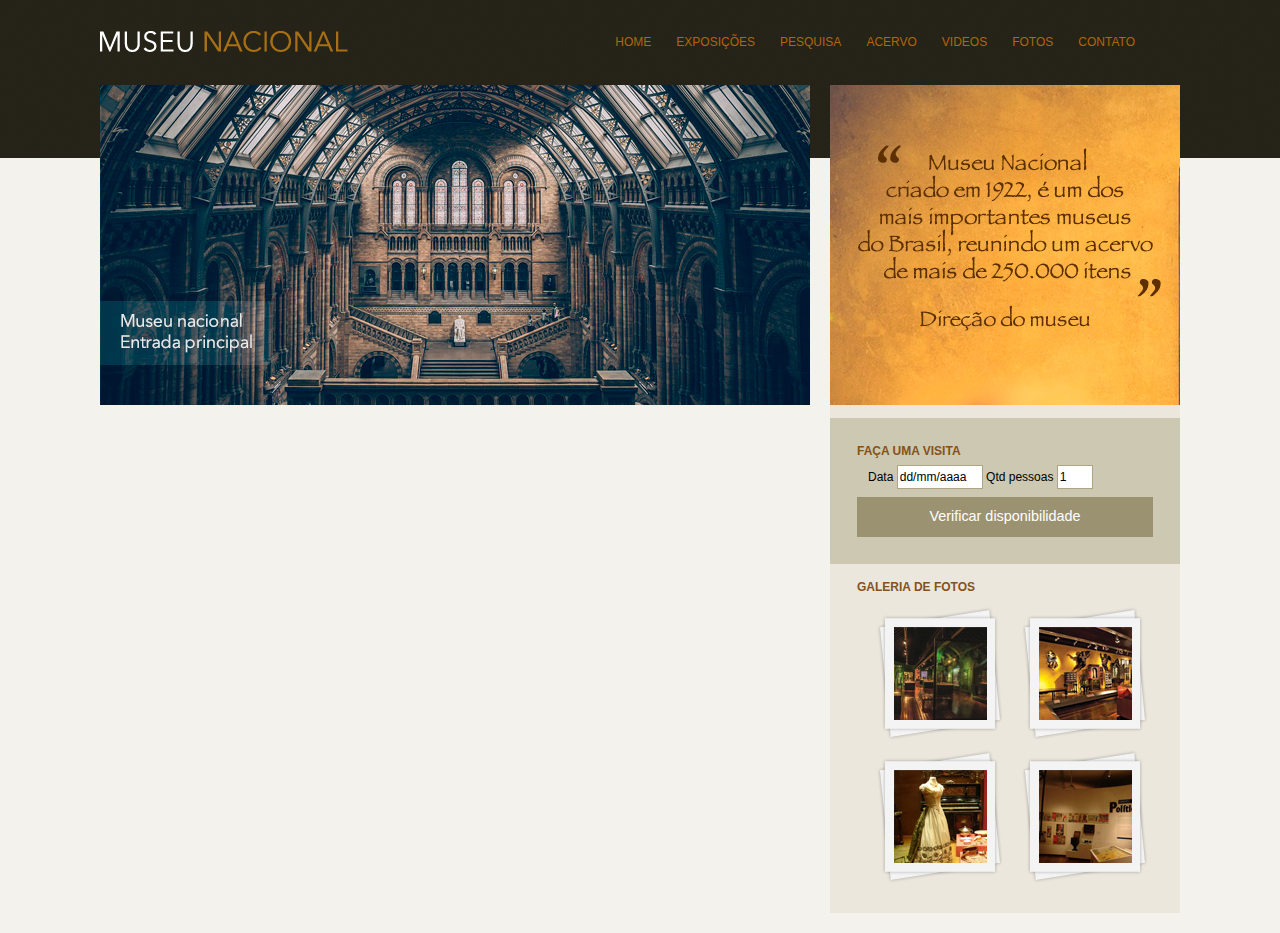
<file: index.html>
<!DOCTYPE html>
<html lang="pt-br">

<head>
    <meta charset="UTF-8">
    <meta http-equiv="X-UA-Compatible" content="IE=edge">
    <meta name="viewport" content="width=device-width, initial-scale=1.0">
    <title>Museu Nacional - Home</title>

    <!--Normalize-->
    <link type="text/css" rel="stylesheet" href="css/normalize.css">
    <!--Esilo custimizado-->
    <link type="text/css" rel="stylesheet" href="css/estilo.css">

    <!--[if lt IE 9]>
	    <script src="js/html5shiv.js"></script>
    <![endif]-->


</head>

<body>
    <!--INICIO CONTAINER-->
    <div id="container">
        <!--INICIO HEADER-->
        <header>
            <div id="logo">
                <h1><a href="">Museu Nacional</a></h1>
            </div>

            <!--INICIO NAV-->
            <nav>
                <ul>
                    <li><a href="">Home</a></li>
                    <li><a href="">Exposições</a></li>
                    <li><a href="">Pesquisa</a></li>
                    <li><a href="">Acervo</a></li>
                    <li><a href="">Videos</a></li>
                    <li><a href="">Fotos</a></li>
                    <li><a href="">Contato</a></li>
                </ul>
            </nav>
            <!--FIM /NAV-->
        </header>
        <!--FIM /HEADER-->

        <!--INICIO PRINCIPAL-->
        <div id="principal">
            <!--INICIO CONTEUDO-->
            <div id="conteudo">
                <section id="capa">
                    <img src="img/museu.png" alt="museu">
                </section>
            </div>
            <!--FIM /CONTEUDO-->

            <!--INICIO ASIDE-->
            <aside>
                <section id="depoimento">
                    <img src="img/depoimento.png" alt="depoimento">
                </section>

                <!--INICIO VISITA-->
                <section id="visita">
                    <h4>Faça uma visita</h4>
                    <form>
                        <fieldset>
                            <legend>Selecione uma data</legend>
                            <labe for="data">Data</labe>
                            <input class="campo" type="text" id="data" id="tata" placeholder="Data" value="dd/mm/aaaa">

                            <labe for="qtd">Qtd pessoas</labe>
                            <input class="campo" type="text" id="qtd" id="qtd" placeholder="qtd" style="width: 30px;" value="1">
                        </fieldset>
                        <input class="botao" type="submit" value="Verificar disponibilidade">
                    </form>
                </section>
                <!--FIM /VISITA-->
                <section id="galeria">
                    <h4>Galeria de fotos</h4>

                    <a href="">
                        <img src="img/imagem1.jpg" alt="imagem1" height="93" width="93">
                    </a>
                    <a href="">
                        <img src="img/imagem2.jpg" alt="imagem2" height="93" width="93">
                    </a>
                    <a href="">
                        <img src="img/imagem3.jpg" alt="imagem3" height="93" width="93">
                    </a>
                    <a href="">
                        <img src="img/imagem4.jpg" alt="imagem4" height="93" width="93">
                    </a>
                </section>
            </aside>
            <!--FIM /ASIDE-->
        </div>
        <!--FIM /PRINCIPAL-->
    </div>
    <!--FIM /CONTAINER-->
</body>

</html>
</file>
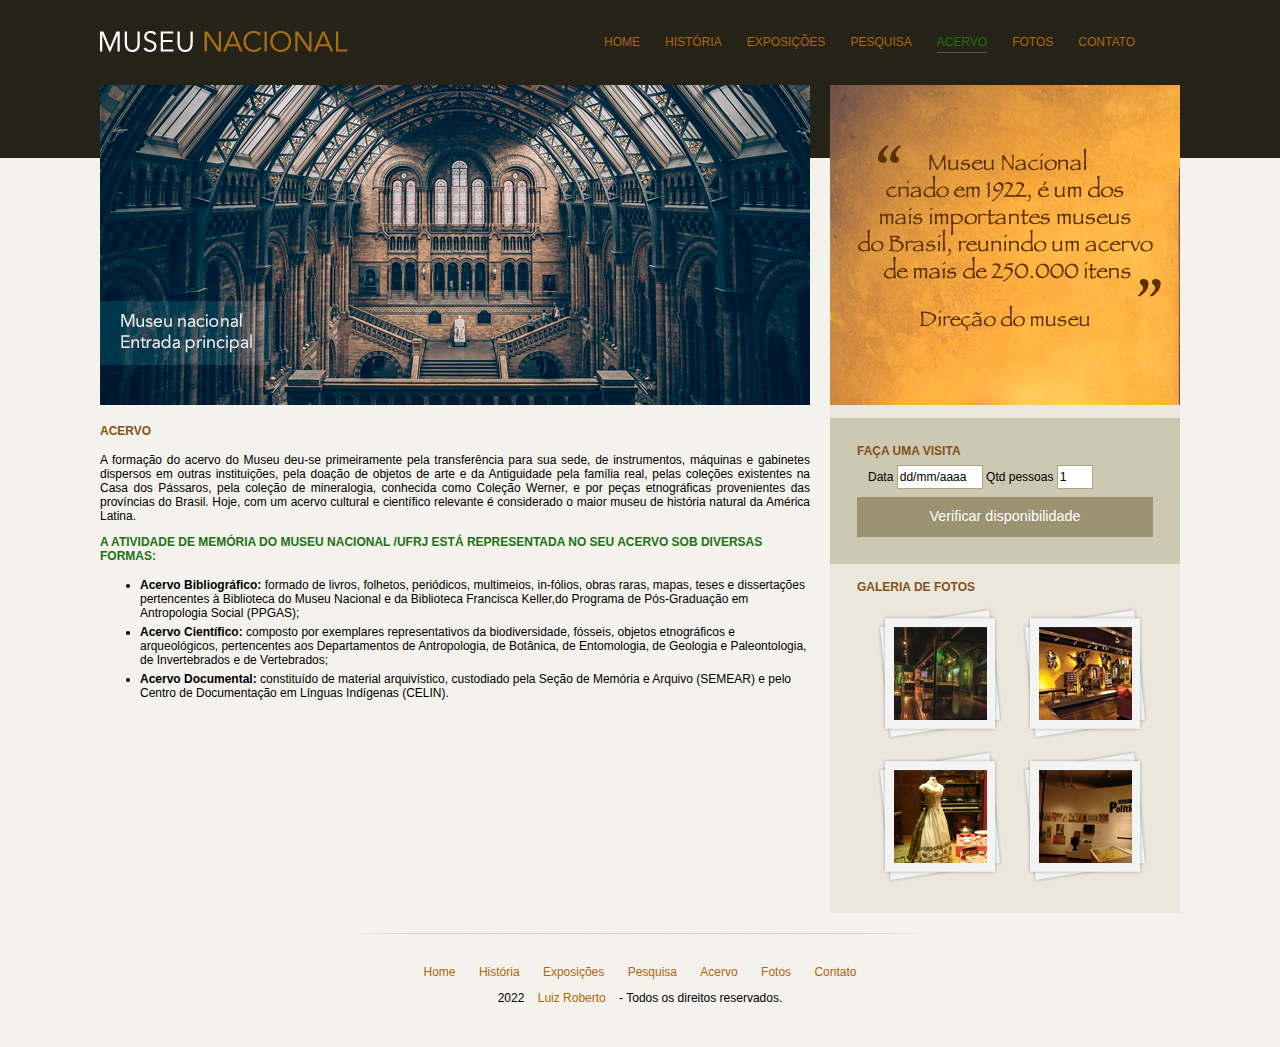
<file: acervo.html>
<!DOCTYPE html>
<html lang="pt-br">

<head>
    <meta charset="UTF-8">
    <meta http-equiv="X-UA-Compatible" content="IE=edge">
    <meta name="viewport" content="width=device-width, initial-scale=1.0">
    <title>Museu Nacional - Home</title>

    <!--Normalize-->
    <link type="text/css" rel="stylesheet" href="css/normalize.css">
    <!--Esilo custimizado-->
    <link type="text/css" rel="stylesheet" href="css/estilo.css">

    <!--[if lt IE 9]>
	    <script src="js/html5shiv.js"></script>
    <![endif]-->


</head>

<body class="acervo">
    <!--INICIO CONTAINER-->
    <div id="container">
        <!--INICIO HEADER-->
        <header>
            <div id="logo">
                <h1><a href="">Museu Nacional</a></h1>
            </div>

            <!--INICIO NAV-->
            <nav>
                <ul>
                    <li class="primeiro">
                        <a id="home" href="index.html">Home</a>
                    </li>
                    <li> <a id="historia" href="historia.html">História</a></li>
                    <li><a id="exposicoes" href="exposicoes.html">Exposições</a></li>
                    <li><a id="pesquisa" href="pesquisa.html">Pesquisa</a></li>
                    <li><a id="acervo" href="acervo.html">Acervo</a></li>
                    <li><a id="fotos" href="fotos.html">Fotos</a></li>
                    <li><a id="contato" href="contato.html">Contato</a></li>
                </ul>
            </nav>
            <!--FIM /NAV-->
        </header>
        <!--FIM /HEADER-->

        <!--INICIO PRINCIPAL-->
        <div id="principal">
            <!--INICIO CONTEUDO-->
            <div id="conteudo">
                <section id="capa">
                    <img src="img/museu.png" alt="museu">
                </section>

                <section id="postagens">

                    <article id="acervo">
                        <h4>Acervo</h4>
                        <p>
                            A formação do acervo do Museu deu-se primeiramente pela transferência para sua sede, de instrumentos, máquinas e gabinetes dispersos em outras instituições, pela doação de objetos de arte e da Antiguidade pela família real, pelas coleções existentes na
                            Casa dos Pássaros, pela coleção de mineralogia, conhecida como Coleção Werner, e por peças etnográficas provenientes das províncias do Brasil. Hoje, com um acervo cultural e científico relevante é considerado o maior museu
                            de história natural da América Latina.
                        </p>

                    </article>
                    <article id="acervo-lista">
                        <h3>A atividade de memória do Museu Nacional /UFRJ está representada no seu acervo sob diversas formas:</h3>

                        <ul>
                            <li>
                                <strong>Acervo Bibliográfico: </strong> formado de livros, folhetos, periódicos, multimeios, in-fólios, obras raras, mapas, teses e dissertações pertencentes à Biblioteca do Museu Nacional e da Biblioteca Francisca Keller,do
                                Programa de Pós-Graduação em Antropologia Social (PPGAS);
                            </li>
                            <li>
                                <strong>Acervo Científico:</strong> composto por exemplares representativos da biodiversidade, fósseis, objetos etnográficos e arqueológicos, pertencentes aos Departamentos de Antropologia, de Botânica, de Entomologia,
                                de Geologia e Paleontologia, de Invertebrados e de Vertebrados;
                            </li>
                            <li>
                                <strong>Acervo Documental:</strong> constituído de material arquivístico, custodiado pela Seção de Memória e Arquivo (SEMEAR) e pelo Centro de Documentação em Línguas Indígenas (CELIN).
                            </li>
                        </ul>

                    </article>


                </section>
            </div>
            <!--FIM /CONTEUDO-->

            <!--INICIO ASIDE-->
            <aside>
                <section id="depoimento">
                    <img src="img/depoimento.png" alt="depoimento">
                </section>

                <!--INICIO VISITA-->
                <section id="visita">
                    <h4>Faça uma visita</h4>
                    <form>
                        <fieldset>
                            <legend>Selecione uma data</legend>
                            <labe for="data">Data</labe>
                            <input class="campo" type="text" id="data" id="tata" placeholder="Data" value="dd/mm/aaaa">

                            <labe for="qtd">Qtd pessoas</labe>
                            <input class="campo" type="text" id="qtd" id="qtd" placeholder="qtd" style="width: 30px;" value="1">
                        </fieldset>
                        <input class="botao" type="submit" value="Verificar disponibilidade">
                    </form>
                </section>
                <!--FIM /VISITA-->
                <section id="galeria">
                    <h4>Galeria de fotos</h4>

                    <a href="">
                        <img src="img/imagem1.jpg" alt="imagem1" height="93" width="93">
                    </a>
                    <a href="">
                        <img src="img/imagem2.jpg" alt="imagem2" height="93" width="93">
                    </a>
                    <a href="">
                        <img src="img/imagem3.jpg" alt="imagem3" height="93" width="93">
                    </a>
                    <a href="">
                        <img src="img/imagem4.jpg" alt="imagem4" height="93" width="93">
                    </a>
                </section>
            </aside>
            <!--FIM /ASIDE-->
            <footer>
                <p>
                    <a href="index.html">Home</a>
                    <a href="historia.html">História</a>
                    <a href="exposicoes.html">Exposições</a>
                    <a href="pesquisa.html">Pesquisa</a>
                    <a href="acervo.html">Acervo</a>
                    <a href="fotos.html">Fotos</a>
                    <a href="contato.html">Contato</a>
                </p>
                <p>
                    2022 <a href="https://www.github/LuizRoberto18">Luiz Roberto</a> - Todos os direitos reservados.
                </p>
            </footer>
        </div>
        <!--FIM /PRINCIPAL-->
    </div>
    <!--FIM /CONTAINER-->
</body>

</html>
</file>
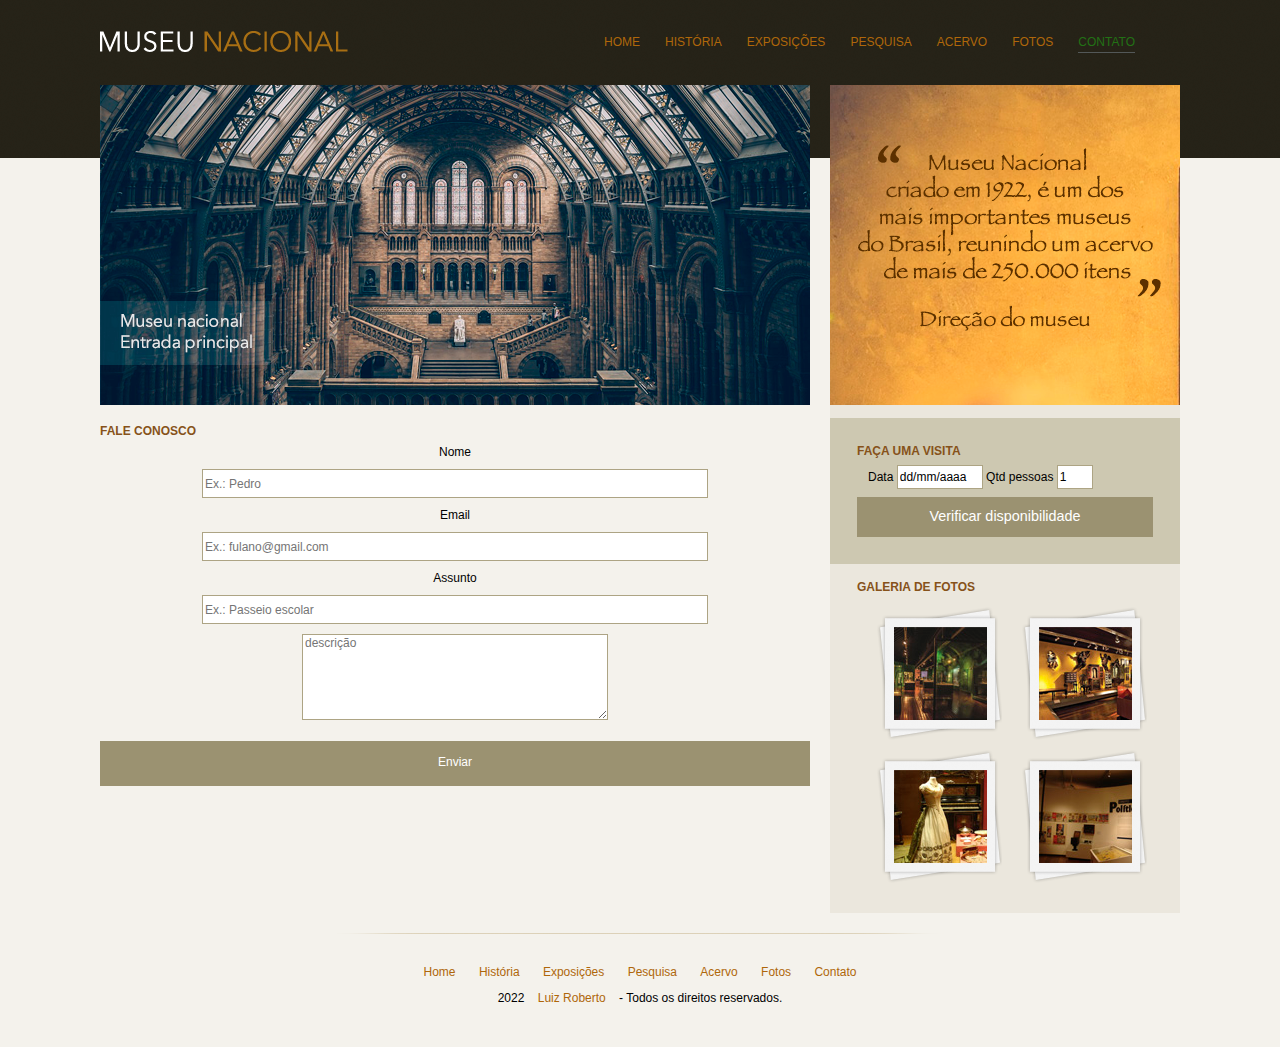
<file: contato.html>
<!DOCTYPE html>
<html lang="pt-br">

<head>
    <meta charset="UTF-8">
    <meta http-equiv="X-UA-Compatible" content="IE=edge">
    <meta name="viewport" content="width=device-width, initial-scale=1.0">
    <title>Museu Nacional - Home</title>

    <!--Normalize-->
    <link type="text/css" rel="stylesheet" href="css/normalize.css">
    <!--Esilo custimizado-->
    <link type="text/css" rel="stylesheet" href="css/estilo.css">

    <!--[if lt IE 9]>
	    <script src="js/html5shiv.js"></script>
    <![endif]-->


</head>

<body class="contato">
    <!--INICIO CONTAINER-->
    <div id="container">
        <!--INICIO HEADER-->
        <header>
            <div id="logo">
                <h1><a href="">Museu Nacional</a></h1>
            </div>

            <!--INICIO NAV-->
            <nav>
                <ul>
                    <li class="primeiro">
                        <a id="home" href="index.html">Home</a>
                    </li>
                    <li> <a id="historia" href="historia.html">História</a></li>
                    <li><a id="exposicoes" href="exposicoes.html">Exposições</a></li>
                    <li><a id="pesquisa" href="pesquisa.html">Pesquisa</a></li>
                    <li><a id="acervo" href="acervo.html">Acervo</a></li>
                    <li><a id="fotos" href="fotos.html">Fotos</a></li>
                    <li><a id="contato" href="contato.html">Contato</a></li>
                </ul>
            </nav>
            <!--FIM /NAV-->
        </header>
        <!--FIM /HEADER-->

        <!--INICIO PRINCIPAL-->
        <div id="principal">
            <!--INICIO CONTEUDO-->
            <div id="conteudo">
                <section id="capa">
                    <img src="img/museu.png" alt="museu">
                </section>

                <section id="postagens">

                    <article id="contato">
                        <h4>Fale Conosco</h4>
                        <form>
                            <fieldset>

                                <labe for="nome">Nome</labe>
                                <input class="campo" type="text" id="nome" id="nome" placeholder="Ex.: Pedro">

                                <labe for="email">Email</labe>
                                <input class="campo" type="text" id="email" id="email" placeholder="Ex.: fulano@gmail.com">

                                <labe for="assunto">Assunto</labe>
                                <input class="campo" type="text" id="assunto" id="assunto" placeholder="Ex.: Passeio escolar">
                                <textarea placeholder="descrição" class="campo"></textarea>
                            </fieldset>
                            <input class="botao" type="submit" value="Enviar">
                        </form>
                    </article>
                </section>
            </div>
            <!--FIM /CONTEUDO-->

            <!--INICIO ASIDE-->
            <aside>
                <section id="depoimento">
                    <img src="img/depoimento.png" alt="depoimento">
                </section>

                <!--INICIO VISITA-->
                <section id="visita">
                    <h4>Faça uma visita</h4>
                    <form>
                        <fieldset>
                            <legend>Selecione uma data</legend>
                            <labe for="data">Data</labe>
                            <input class="campo" type="text" id="data" id="tata" placeholder="Data" value="dd/mm/aaaa">

                            <labe for="qtd">Qtd pessoas</labe>
                            <input class="campo" type="text" id="qtd" id="qtd" placeholder="qtd" style="width: 30px;" value="1">
                        </fieldset>
                        <input class="botao" type="submit" value="Verificar disponibilidade">
                    </form>
                </section>
                <!--FIM /VISITA-->
                <section id="galeria">
                    <h4>Galeria de fotos</h4>

                    <a href="">
                        <img src="img/imagem1.jpg" alt="imagem1" height="93" width="93">
                    </a>
                    <a href="">
                        <img src="img/imagem2.jpg" alt="imagem2" height="93" width="93">
                    </a>
                    <a href="">
                        <img src="img/imagem3.jpg" alt="imagem3" height="93" width="93">
                    </a>
                    <a href="">
                        <img src="img/imagem4.jpg" alt="imagem4" height="93" width="93">
                    </a>
                </section>
            </aside>
            <!--FIM /ASIDE-->
            <footer>
                <p>
                    <a href="index.html">Home</a>
                    <a href="historia.html">História</a>
                    <a href="exposicoes.html">Exposições</a>
                    <a href="pesquisa.html">Pesquisa</a>
                    <a href="acervo.html">Acervo</a>
                    <a href="fotos.html">Fotos</a>
                    <a href="contato.html">Contato</a>
                </p>
                <p>
                    2022 <a href="https://www.github/LuizRoberto18">Luiz Roberto</a> - Todos os direitos reservados.
                </p>
            </footer>
        </div>
        <!--FIM /PRINCIPAL-->
    </div>
    <!--FIM /CONTAINER-->
</body>

</html>
</file>
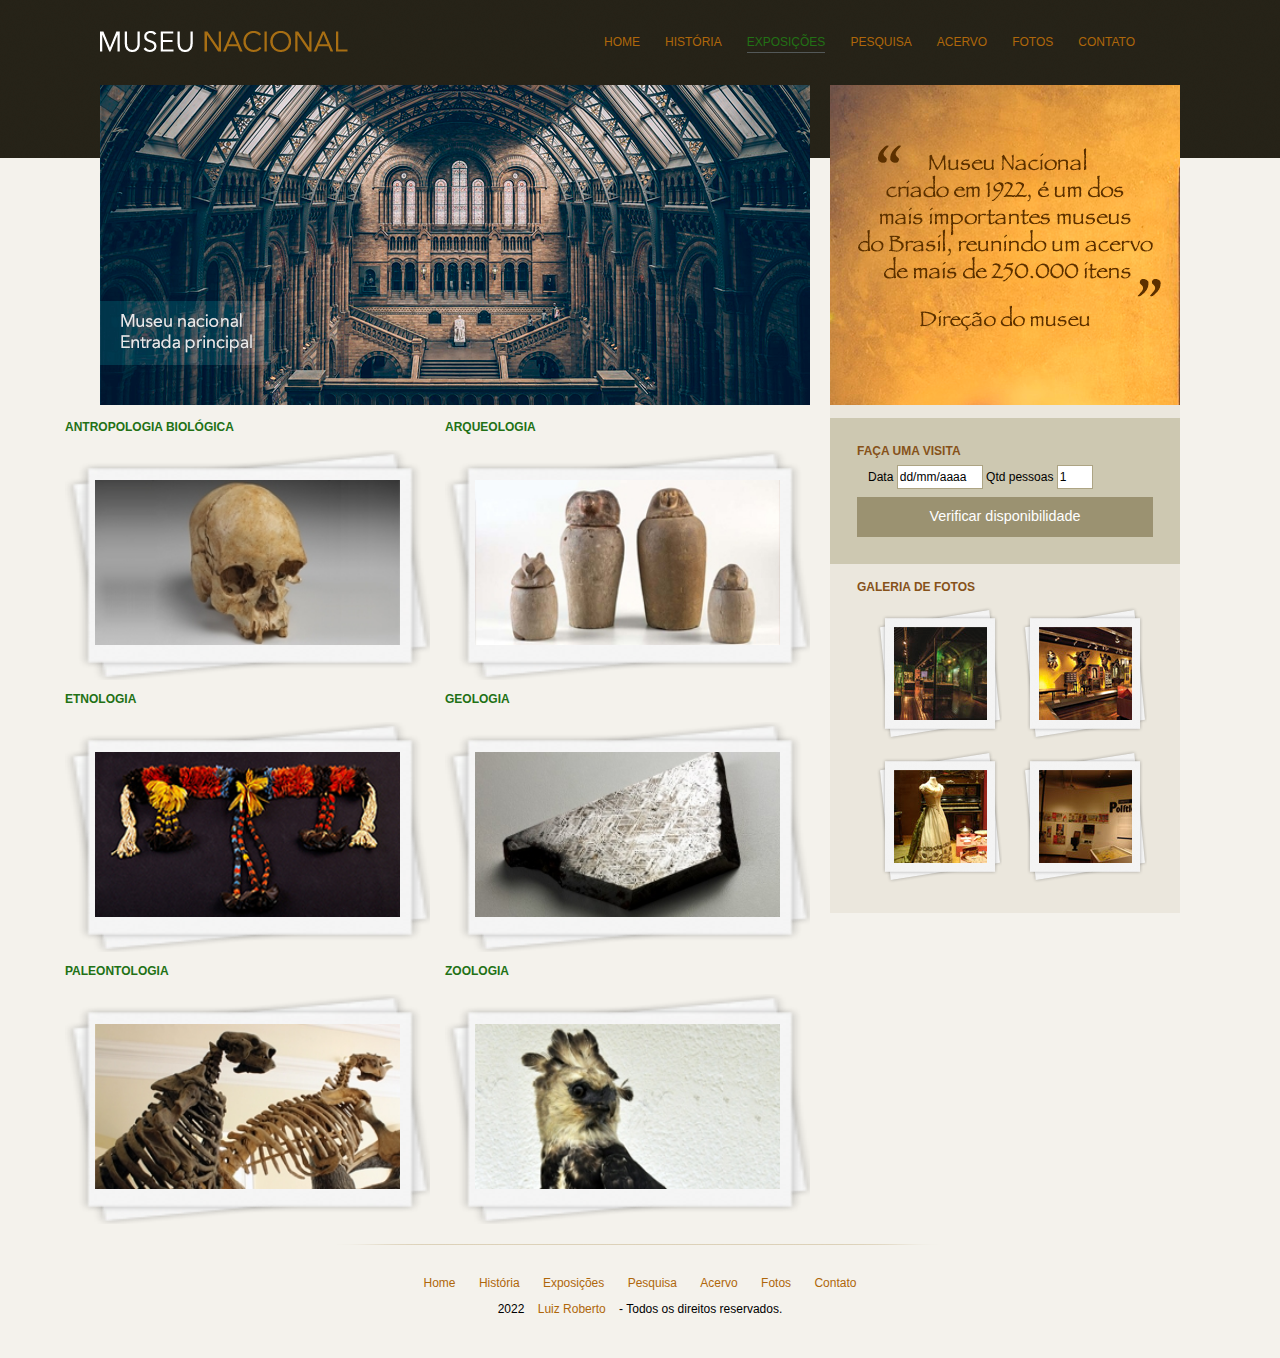
<file: exposicoes.html>
<!DOCTYPE html>
<html lang="pt-br">

<head>
    <meta charset="UTF-8">
    <meta http-equiv="X-UA-Compatible" content="IE=edge">
    <meta name="viewport" content="width=device-width, initial-scale=1.0">
    <title>Museu Nacional - Home</title>

    <!--Normalize-->
    <link type="text/css" rel="stylesheet" href="css/normalize.css">
    <!--Esilo custimizado-->
    <link type="text/css" rel="stylesheet" href="css/estilo.css">

    <!--[if lt IE 9]>
	    <script src="js/html5shiv.js"></script>
    <![endif]-->


</head>

<body class="exposicaoes">
    <!--INICIO CONTAINER-->
    <div id="container">
        <!--INICIO HEADER-->
        <header>
            <div id="logo">
                <h1><a href="">Museu Nacional</a></h1>
            </div>

            <!--INICIO NAV-->
            <nav>
                <ul>
                    <li class="primeiro">
                        <a id="home" href="index.html">Home</a>
                    </li>
                    <li> <a id="historia" href="historia.html">História</a></li>
                    <li><a id="exposicoes" href="exposicoes.html">Exposições</a></li>
                    <li><a id="pesquisa" href="pesquisa.html">Pesquisa</a></li>
                    <li><a id="acervo" href="acervo.html">Acervo</a></li>
                    <li><a id="fotos" href="fotos.html">Fotos</a></li>
                    <li><a id="contato" href="contato.html">Contato</a></li>
                </ul>
            </nav>
            <!--FIM /NAV-->
        </header>
        <!--FIM /HEADER-->

        <!--INICIO PRINCIPAL-->
        <div id="principal">
            <!--INICIO CONTEUDO-->
            <div id="conteudo">
                <section id="capa">
                    <img src="img/museu.png" alt="museu">
                </section>

                <section id="postagens-exposicoes">

                    <article id="antropologia">
                        <h3>Antropologia biológica</h3>
                        <div class="imagem">
                            <a href=""> <img src="img/antropologia.jpg" height="165" width="305" alt="palacio "></a>
                        </div>
                    </article>

                    <article id="arqueologia">
                        <h3>Arqueologia</h3>
                        <div class="imagem">
                            <a href=""> <img src="img/arqueologia.jpg" height="165" width="305" alt="palacio "></a>
                        </div>
                    </article>

                    <article id="etnologia">
                        <h3>Etnologia</h3>
                        <div class="imagem">
                            <a href=""> <img src="img/etnologia.jpg" height="165" width="305" alt="palacio "></a>
                        </div>
                    </article>

                    <article id="geologia">
                        <h3>Geologia</h3>
                        <div class="imagem">
                            <a href=""> <img src="img/geologia.jpg" height="165" width="305" alt="palacio "></a>
                        </div>
                    </article>

                    <article id="paleontologia">
                        <h3>Paleontologia</h3>
                        <div class="imagem">
                            <a href=""> <img src="img/paleontologia.jpg" height="165" width="305" alt="palacio "></a>
                        </div>
                    </article>

                    <article id="zoologia">
                        <h3>Zoologia</h3>
                        <div class="imagem">
                            <a href=""> <img src="img/zoologia.jpg" height="165" width="305" alt="palacio "></a>
                        </div>
                    </article>

                </section>
            </div>
            <!--FIM /CONTEUDO-->

            <!--INICIO ASIDE-->
            <aside>
                <section id="depoimento">
                    <img src="img/depoimento.png" alt="depoimento">
                </section>

                <!--INICIO VISITA-->
                <section id="visita">
                    <h4>Faça uma visita</h4>
                    <form>
                        <fieldset>
                            <legend>Selecione uma data</legend>
                            <labe for="data">Data</labe>
                            <input class="campo" type="text" id="data" id="tata" placeholder="Data" value="dd/mm/aaaa">

                            <labe for="qtd">Qtd pessoas</labe>
                            <input class="campo" type="text" id="qtd" id="qtd" placeholder="qtd" style="width: 30px;" value="1">
                        </fieldset>
                        <input class="botao" type="submit" value="Verificar disponibilidade">
                    </form>
                </section>
                <!--FIM /VISITA-->
                <section id="galeria">
                    <h4>Galeria de fotos</h4>

                    <a href="">
                        <img src="img/imagem1.jpg" alt="imagem1" height="93" width="93">
                    </a>
                    <a href="">
                        <img src="img/imagem2.jpg" alt="imagem2" height="93" width="93">
                    </a>
                    <a href="">
                        <img src="img/imagem3.jpg" alt="imagem3" height="93" width="93">
                    </a>
                    <a href="">
                        <img src="img/imagem4.jpg" alt="imagem4" height="93" width="93">
                    </a>
                </section>
            </aside>
            <!--FIM /ASIDE-->
            <footer>
                <p>
                    <a href="index.html">Home</a>
                    <a href="historia.html">História</a>
                    <a href="exposicoes.html">Exposições</a>
                    <a href="pesquisa.html">Pesquisa</a>
                    <a href="acervo.html">Acervo</a>
                    <a href="fotos.html">Fotos</a>
                    <a href="contato.html">Contato</a>
                </p>
                <p>
                    2022 <a href="https://www.github/LuizRoberto18">Luiz Roberto</a> - Todos os direitos reservados.
                </p>
            </footer>
        </div>
        <!--FIM /PRINCIPAL-->
    </div>
    <!--FIM /CONTAINER-->
</body>

</html>
</file>
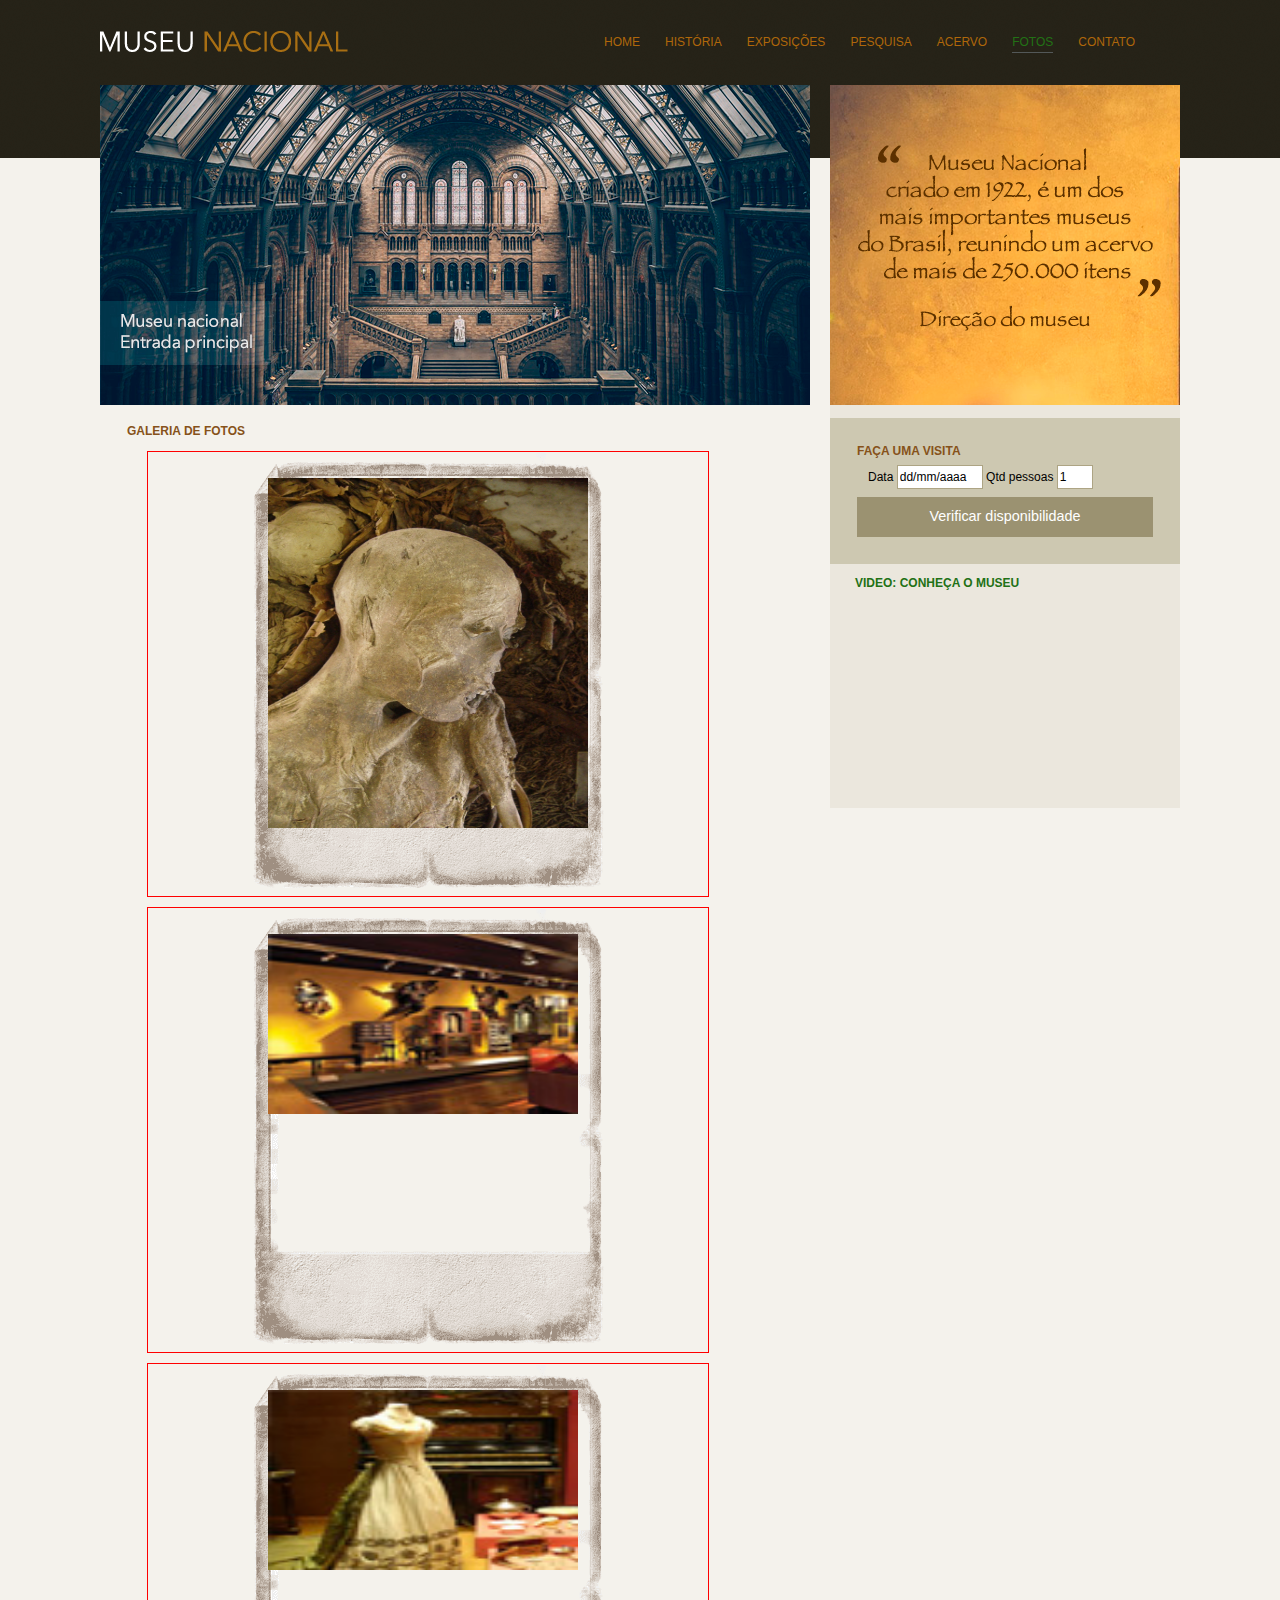
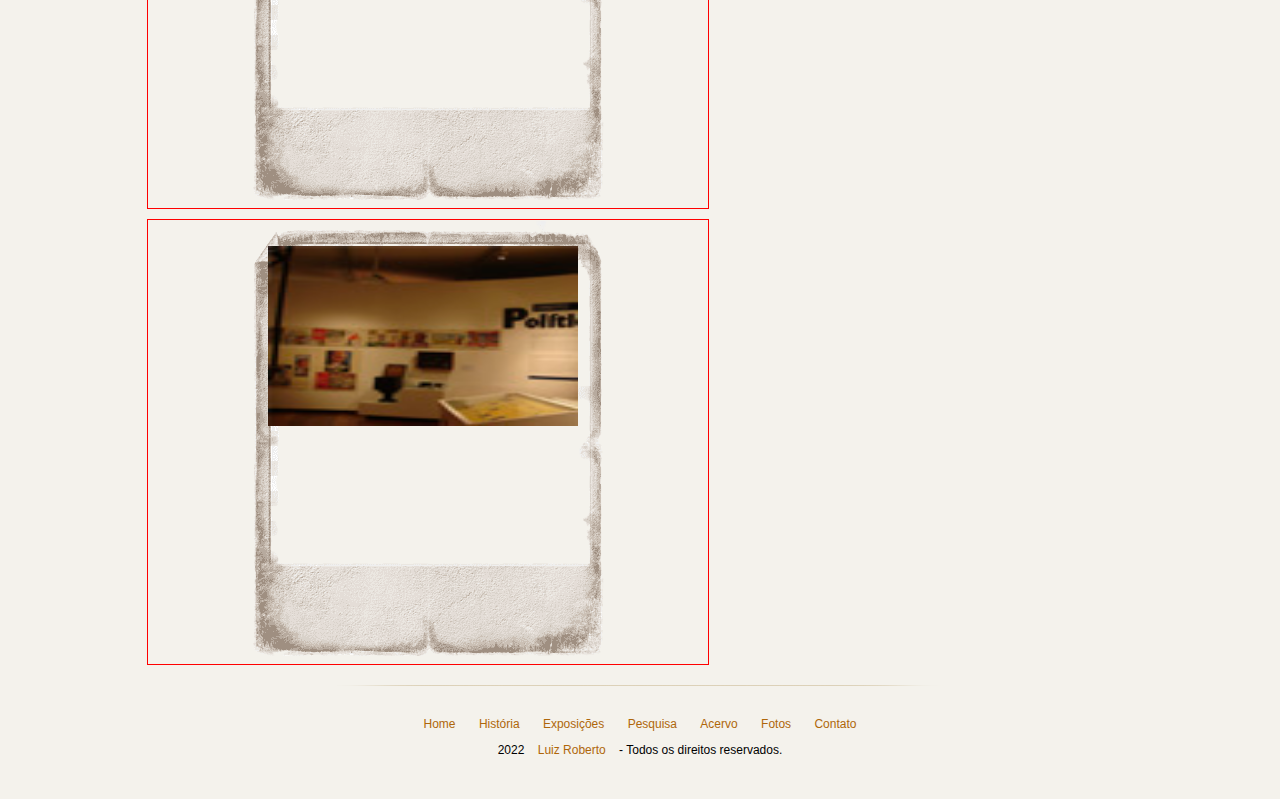
<file: fotos.html>
<!DOCTYPE html>
<html lang="pt-br">

<head>
    <meta charset="UTF-8">
    <meta http-equiv="X-UA-Compatible" content="IE=edge">
    <meta name="viewport" content="width=device-width, initial-scale=1.0">
    <title>Museu Nacional - Fotos</title>

    <!--Normalize-->
    <link type="text/css" rel="stylesheet" href="css/normalize.css">
    <!--Esilo custimizado-->
    <link type="text/css" rel="stylesheet" href="css/estilo.css">

    <!--[if lt IE 9]>
	    <script src="js/html5shiv.js"></script>
    <![endif]-->


</head>

<body class="fotos">
    <!--INICIO CONTAINER-->
    <div id="container">
        <!--INICIO HEADER-->
        <header>
            <div id="logo">
                <h1><a href="">Museu Nacional</a></h1>
            </div>

            <!--INICIO NAV-->
            <nav>
                <ul>
                    <li class="primeiro">
                        <a id="home" href="index.html">Home</a>
                    </li>
                    <li> <a id="historia" href="historia.html">História</a></li>
                    <li><a id="exposicoes" href="exposicoes.html">Exposições</a></li>
                    <li><a id="pesquisa" href="pesquisa.html">Pesquisa</a></li>
                    <li><a id="acervo" href="acervo.html">Acervo</a></li>
                    <li><a id="fotos" href="fotos.html">Fotos</a></li>
                    <li><a id="contato" href="contato.html">Contato</a></li>
                </ul>
            </nav>
            <!--FIM /NAV-->
        </header>
        <!--FIM /HEADER-->

        <!--INICIO PRINCIPAL-->
        <div id="principal">
            <!--INICIO CONTEUDO-->
            <div id="conteudo">
                <section id="capa">
                    <img src="img/museu.png" alt="museu">
                </section>

                <section id="postagens">
                    </article>
                    <section id="galeria-page" >
                        <h4>Galeria de fotos</h4>

                        <a href="">
                            <img src="img/mumia.jpg" alt="imagem1" height="350" width="320" >
                        </a>
                        <a href="">
                            <img src="img/imagem2.jpg" alt="imagem2" height="180" width="310">
                        </a>
                        <a href="">
                            <img src="img/imagem3.jpg" alt="imagem3" height="180" width="310">
                        </a>
                        <a href="">
                            <img src="img/imagem4.jpg" alt="imagem4" height="180" width="310">
                        </a>
                    </section>
                </section>
            </div>
            <!--FIM /CONTEUDO-->

            <!--INICIO ASIDE-->
            <aside>
                <section id="depoimento">
                    <img src="img/depoimento.png" alt="depoimento">
                </section>

                <!--INICIO VISITA-->
                <section id="visita">
                    <h4>Faça uma visita</h4>
                    <form>
                        <fieldset>
                            <legend>Selecione uma data</legend>
                            <labe for="data">Data</labe>
                            <input class="campo" type="text" id="data" id="tata" placeholder="Data" value="dd/mm/aaaa">

                            <labe for="qtd">Qtd pessoas</labe>
                            <input class="campo" type="text" id="qtd" id="qtd" placeholder="qtd" style="width: 30px;" value="1">
                        </fieldset>
                        <input class="botao" type="submit" value="Verificar disponibilidade">
                    </form>
                </section>
                <!--FIM /VISITA-->
                <article id="video">
                    <h3>Video: Conheça o museu</h3>
                    <iframe width="310" height="170" src="https://www.youtube.com/embed/RGUYb-hivrc" title="YouTube video player" frameborder="0" allow="accelerometer; autoplay; clipboard-write; encrypted-media; gyroscope; picture-in-picture" allowfullscreen></iframe>
                </article>
            </aside>
            <!--FIM /ASIDE-->
            <footer>
                <p>
                    <a href="index.html">Home</a>
                    <a href="historia.html">História</a>
                    <a href="exposicoes.html">Exposições</a>
                    <a href="pesquisa.html">Pesquisa</a>
                    <a href="acervo.html">Acervo</a>
                    <a href="fotos.html">Fotos</a>
                    <a href="contato.html">Contato</a>
                </p>
                <p>
                    2022 <a href="https://www.github/LuizRoberto18">Luiz Roberto</a> - Todos os direitos reservados.
                </p>
            </footer>
        </div>
        <!--FIM /PRINCIPAL-->
    </div>
    <!--FIM /CONTAINER-->
</body>

</html>
</file>
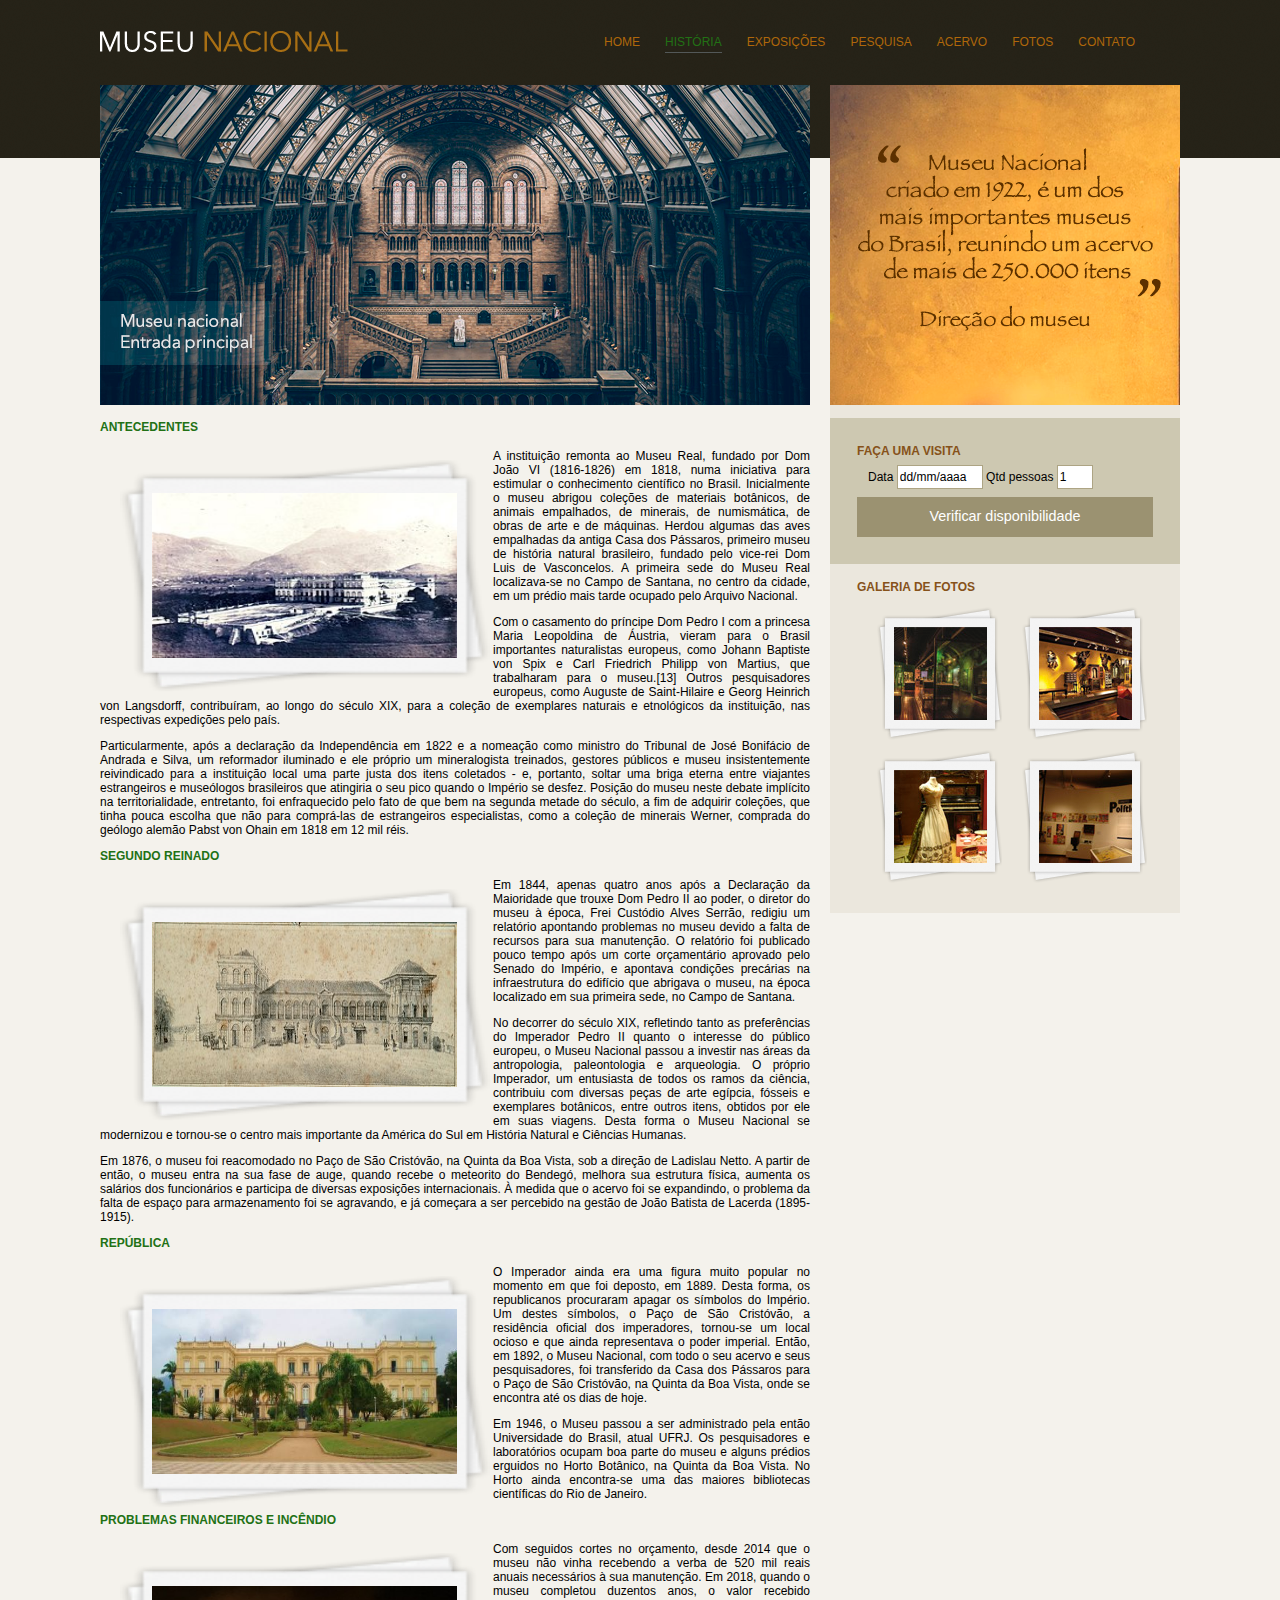
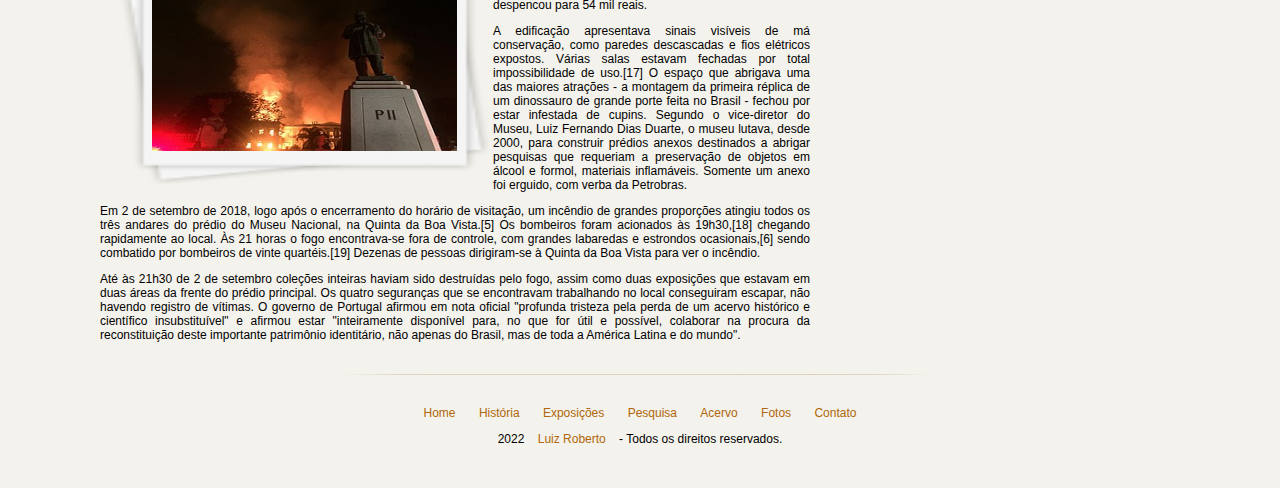
<file: historia.html>
<!DOCTYPE html>
<html lang="pt-br">

<head>
    <meta charset="UTF-8">
    <meta http-equiv="X-UA-Compatible" content="IE=edge">
    <meta name="viewport" content="width=device-width, initial-scale=1.0">
    <title>Museu Nacional - Home</title>

    <!--Normalize-->
    <link type="text/css" rel="stylesheet" href="css/normalize.css">
    <!--Esilo custimizado-->
    <link type="text/css" rel="stylesheet" href="css/estilo.css">

    <!--[if lt IE 9]>
	    <script src="js/html5shiv.js"></script>
    <![endif]-->


</head>

<body class="historia">
    <!--INICIO CONTAINER-->
    <div id="container">
        <!--INICIO HEADER-->
        <header>
            <div id="logo">
                <h1><a href="">Museu Nacional</a></h1>
            </div>

            <!--INICIO NAV-->
            <nav>
                <ul>
                    <li class="primeiro">
                        <a id="home" href="index.html">Home</a>
                    </li>
                    <li> <a id="historia" href="historia.html">História</a></li>
                    <li><a id="exposicoes" href="exposicoes.html">Exposições</a></li>
                    <li><a id="pesquisa" href="pesquisa.html">Pesquisa</a></li>
                    <li><a id="acervo" href="acervo.html">Acervo</a></li>
                    <li><a id="fotos" href="fotos.html">Fotos</a></li>
                    <li><a id="contato" href="contato.html">Contato</a></li>
                </ul>
            </nav>
            <!--FIM /NAV-->
        </header>
        <!--FIM /HEADER-->

        <!--INICIO PRINCIPAL-->
        <div id="principal">
            <!--INICIO CONTEUDO-->
            <div id="conteudo">
                <section id="capa">
                    <img src="img/museu.png" alt="museu">
                </section>

                <section id="postagens">

                    <article id="antecedentes">
                        <h3>Antecedentes</h3>
                        <div class="imagem">
                            <img src="img/palacio-cristovao.jpg" height="165" width="305" alt="palacio ">
                        </div>
                        <p>
                            A instituição remonta ao Museu Real, fundado por Dom João VI (1816-1826) em 1818, numa iniciativa para estimular o conhecimento científico no Brasil. Inicialmente o museu abrigou coleções de materiais botânicos, de animais empalhados, de minerais, de
                            numismática, de obras de arte e de máquinas. Herdou algumas das aves empalhadas da antiga Casa dos Pássaros, primeiro museu de história natural brasileiro, fundado pelo vice-rei Dom Luis de Vasconcelos. A primeira sede do Museu
                            Real localizava-se no Campo de Santana, no centro da cidade, em um prédio mais tarde ocupado pelo Arquivo Nacional.
                        </p>
                        <p>
                            Com o casamento do príncipe Dom Pedro I com a princesa Maria Leopoldina de Áustria, vieram para o Brasil importantes naturalistas europeus, como Johann Baptiste von Spix e Carl Friedrich Philipp von Martius, que trabalharam para o museu.[13] Outros pesquisadores
                            europeus, como Auguste de Saint-Hilaire e Georg Heinrich von Langsdorff, contribuíram, ao longo do século XIX, para a coleção de exemplares naturais e etnológicos da instituição, nas respectivas expedições pelo país.
                        </p>
                        <p>
                            Particularmente, após a declaração da Independência em 1822 e a nomeação como ministro do Tribunal de José Bonifácio de Andrada e Silva, um reformador iluminado e ele próprio um mineralogista treinados, gestores públicos e museu insistentemente reivindicado
                            para a instituição local uma parte justa dos itens coletados - e, portanto, soltar uma briga eterna entre viajantes estrangeiros e museólogos brasileiros que atingiria o seu pico quando o Império se desfez. Posição do museu
                            neste debate implícito na territorialidade, entretanto, foi enfraquecido pelo fato de que bem na segunda metade do século, a fim de adquirir coleções, que tinha pouca escolha que não para comprá-las de estrangeiros especialistas,
                            como a coleção de minerais Werner, comprada do geólogo alemão Pabst von Ohain em 1818 em 12 mil réis.
                        </p>
                    </article>
                    <article id="segundo-reinado">
                        <h3>Segundo Reinado</h3>
                        <div class="imagem">
                            <img src="img/palacio-cristovao2.jpg" height="165" width="305" alt="palacio cristovao">
                        </div>
                        <p>
                            Em 1844, apenas quatro anos após a Declaração da Maioridade que trouxe Dom Pedro II ao poder, o diretor do museu à época, Frei Custódio Alves Serrão, redigiu um relatório apontando problemas no museu devido a falta de recursos para sua manutenção. O relatório
                            foi publicado pouco tempo após um corte orçamentário aprovado pelo Senado do Império, e apontava condições precárias na infraestrutura do edifício que abrigava o museu, na época localizado em sua primeira sede, no Campo de
                            Santana.
                        </p>
                        <p>
                            No decorrer do século XIX, refletindo tanto as preferências do Imperador Pedro II quanto o interesse do público europeu, o Museu Nacional passou a investir nas áreas da antropologia, paleontologia e arqueologia. O próprio Imperador, um entusiasta de todos
                            os ramos da ciência, contribuiu com diversas peças de arte egípcia, fósseis e exemplares botânicos, entre outros itens, obtidos por ele em suas viagens. Desta forma o Museu Nacional se modernizou e tornou-se o centro mais importante
                            da América do Sul em História Natural e Ciências Humanas.
                        </p>
                        <p>
                            Em 1876, o museu foi reacomodado no Paço de São Cristóvão, na Quinta da Boa Vista, sob a direção de Ladislau Netto. A partir de então, o museu entra na sua fase de auge, quando recebe o meteorito do Bendegó, melhora sua estrutura física, aumenta os salários
                            dos funcionários e participa de diversas exposições internacionais. À medida que o acervo foi se expandindo, o problema da falta de espaço para armazenamento foi se agravando, e já começara a ser percebido na gestão de João
                            Batista de Lacerda (1895-1915).
                        </p>
                    </article>

                    <article id="republica">
                        <h3>República</h3>
                        <div class="imagem">
                            <img src="img/museu-frente.jpeg" height="165" width="305" alt="frente do museu">
                        </div>
                        <p>
                            O Imperador ainda era uma figura muito popular no momento em que foi deposto, em 1889. Desta forma, os republicanos procuraram apagar os símbolos do Império. Um destes símbolos, o Paço de São Cristóvão, a residência oficial dos imperadores, tornou-se
                            um local ocioso e que ainda representava o poder imperial. Então, em 1892, o Museu Nacional, com todo o seu acervo e seus pesquisadores, foi transferido da Casa dos Pássaros para o Paço de São Cristóvão, na Quinta da Boa Vista,
                            onde se encontra até os dias de hoje.
                        </p>
                        <p>
                            Em 1946, o Museu passou a ser administrado pela então Universidade do Brasil, atual UFRJ. Os pesquisadores e laboratórios ocupam boa parte do museu e alguns prédios erguidos no Horto Botânico, na Quinta da Boa Vista. No Horto ainda encontra-se uma das
                            maiores bibliotecas científicas do Rio de Janeiro.
                        </p>
                    </article>
                    <article id="incendio">
                        <h3>Problemas financeiros e incêndio</h3>
                        <div class="imagem">
                            <img src="img/museu-fogo.jpg" height="165" width="305" alt="museu-fogo">
                        </div>
                        <p>
                            Com seguidos cortes no orçamento, desde 2014 que o museu não vinha recebendo a verba de 520 mil reais anuais necessários à sua manutenção. Em 2018, quando o museu completou duzentos anos, o valor recebido despencou para 54 mil reais.
                        </p>
                        <p>
                            A edificação apresentava sinais visíveis de má conservação, como paredes descascadas e fios elétricos expostos. Várias salas estavam fechadas por total impossibilidade de uso.[17] O espaço que abrigava uma das maiores atrações - a montagem da primeira
                            réplica de um dinossauro de grande porte feita no Brasil - fechou por estar infestada de cupins. Segundo o vice-diretor do Museu, Luiz Fernando Dias Duarte, o museu lutava, desde 2000, para construir prédios anexos destinados
                            a abrigar pesquisas que requeriam a preservação de objetos em álcool e formol, materiais inflamáveis. Somente um anexo foi erguido, com verba da Petrobras.
                        </p>
                        <p>
                            Em 2 de setembro de 2018, logo após o encerramento do horário de visitação, um incêndio de grandes proporções atingiu todos os três andares do prédio do Museu Nacional, na Quinta da Boa Vista.[5] Os bombeiros foram acionados às 19h30,[18] chegando rapidamente
                            ao local. Às 21 horas o fogo encontrava-se fora de controle, com grandes labaredas e estrondos ocasionais,[6] sendo combatido por bombeiros de vinte quartéis.[19] Dezenas de pessoas dirigiram-se à Quinta da Boa Vista para ver
                            o incêndio.
                        </p>
                        <p>
                            Até às 21h30 de 2 de setembro coleções inteiras haviam sido destruídas pelo fogo, assim como duas exposições que estavam em duas áreas da frente do prédio principal. Os quatro seguranças que se encontravam trabalhando no local conseguiram escapar, não
                            havendo registro de vítimas. O governo de Portugal afirmou em nota oficial "profunda tristeza pela perda de um acervo histórico e científico insubstituível" e afirmou estar "inteiramente disponível para, no que for útil e possível,
                            colaborar na procura da reconstituição deste importante patrimônio identitário, não apenas do Brasil, mas de toda a América Latina e do mundo".
                        </p>
                    </article>
                </section>
            </div>
            <!--FIM /CONTEUDO-->

            <!--INICIO ASIDE-->
            <aside>
                <section id="depoimento">
                    <img src="img/depoimento.png" alt="depoimento">
                </section>

                <!--INICIO VISITA-->
                <section id="visita">
                    <h4>Faça uma visita</h4>
                    <form>
                        <fieldset>
                            <legend>Selecione uma data</legend>
                            <labe for="data">Data</labe>
                            <input class="campo" type="text" id="data" id="tata" placeholder="Data" value="dd/mm/aaaa">

                            <labe for="qtd">Qtd pessoas</labe>
                            <input class="campo" type="text" id="qtd" id="qtd" placeholder="qtd" style="width: 30px;" value="1">
                        </fieldset>
                        <input class="botao" type="submit" value="Verificar disponibilidade">
                    </form>
                </section>
                <!--FIM /VISITA-->
                <section id="galeria">
                    <h4>Galeria de fotos</h4>

                    <a href="">
                        <img src="img/imagem1.jpg" alt="imagem1" height="93" width="93">
                    </a>
                    <a href="">
                        <img src="img/imagem2.jpg" alt="imagem2" height="93" width="93">
                    </a>
                    <a href="">
                        <img src="img/imagem3.jpg" alt="imagem3" height="93" width="93">
                    </a>
                    <a href="">
                        <img src="img/imagem4.jpg" alt="imagem4" height="93" width="93">
                    </a>
                </section>
            </aside>
            <!--FIM /ASIDE-->
            <footer>
                <p>
                    <a href="index.html">Home</a>
                    <a href="historia.html">História</a>
                    <a href="exposicoes.html">Exposições</a>
                    <a href="pesquisa.html">Pesquisa</a>
                    <a href="acervo.html">Acervo</a>
                    <a href="fotos.html">Fotos</a>
                    <a href="contato.html">Contato</a>
                </p>
                <p>
                    2022 <a href="https://www.github/LuizRoberto18">Luiz Roberto</a> - Todos os direitos reservados.
                </p>
            </footer>
        </div>
        <!--FIM /PRINCIPAL-->
    </div>
    <!--FIM /CONTAINER-->
</body>

</html>
</file>
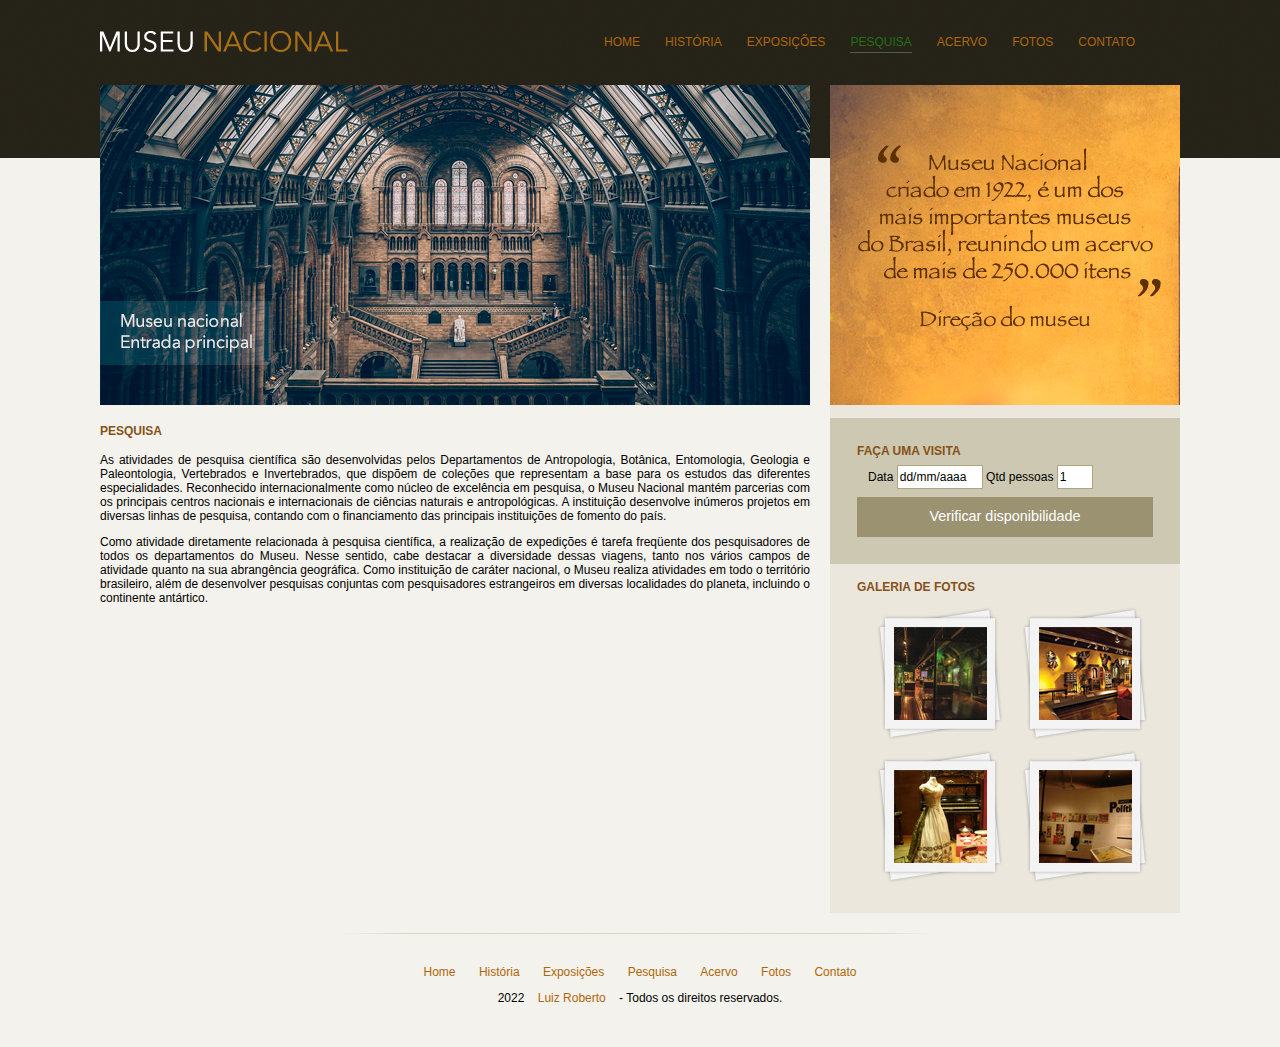
<file: pesquisa.html>
<!DOCTYPE html>
<html lang="pt-br">

<head>
    <meta charset="UTF-8">
    <meta http-equiv="X-UA-Compatible" content="IE=edge">
    <meta name="viewport" content="width=device-width, initial-scale=1.0">
    <title>Museu Nacional - Home</title>

    <!--Normalize-->
    <link type="text/css" rel="stylesheet" href="css/normalize.css">
    <!--Esilo custimizado-->
    <link type="text/css" rel="stylesheet" href="css/estilo.css">

    <!--[if lt IE 9]>
	    <script src="js/html5shiv.js"></script>
    <![endif]-->


</head>

<body class="pesquisa">
    <!--INICIO CONTAINER-->
    <div id="container">
        <!--INICIO HEADER-->
        <header>
            <div id="logo">
                <h1><a href="">Museu Nacional</a></h1>
            </div>

            <!--INICIO NAV-->
            <nav>
                <ul>
                    <li class="primeiro">
                        <a id="home" href="index.html">Home</a>
                    </li>
                    <li> <a id="historia" href="historia.html">História</a></li>
                    <li><a id="exposicoes" href="exposicoes.html">Exposições</a></li>
                    <li><a id="pesquisa" href="pesquisa.html">Pesquisa</a></li>
                    <li><a id="acervo" href="acervo.html">Acervo</a></li>
                    <li><a id="fotos" href="fotos.html">Fotos</a></li>
                    <li><a id="contato" href="contato.html">Contato</a></li>
                </ul>
            </nav>
            <!--FIM /NAV-->
        </header>
        <!--FIM /HEADER-->

        <!--INICIO PRINCIPAL-->
        <div id="principal">
            <!--INICIO CONTEUDO-->
            <div id="conteudo">
                <section id="capa">
                    <img src="img/museu.png" alt="museu">
                </section>

                <section id="postagens">

                    <article id="pesquisa">
                        <h4>Pesquisa</h4>
                        <p>
                            As atividades de pesquisa científica são desenvolvidas pelos Departamentos de Antropologia, Botânica, Entomologia, Geologia e Paleontologia, Vertebrados e Invertebrados, que dispõem de coleções que representam a base para os estudos das diferentes especialidades.
                            Reconhecido internacionalmente como núcleo de excelência em pesquisa, o Museu Nacional mantém parcerias com os principais centros nacionais e internacionais de ciências naturais e antropológicas. A instituição desenvolve inúmeros
                            projetos em diversas linhas de pesquisa, contando com o financiamento das principais instituições de fomento do país.
                        </p>
                        <p>
                            Como atividade diretamente relacionada à pesquisa científica, a realização de expedições é tarefa freqüente dos pesquisadores de todos os departamentos do Museu. Nesse sentido, cabe destacar a diversidade dessas viagens, tanto nos vários campos de atividade
                            quanto na sua abrangência geográfica. Como instituição de caráter nacional, o Museu realiza atividades em todo o território brasileiro, além de desenvolver pesquisas conjuntas com pesquisadores estrangeiros em diversas localidades
                            do planeta, incluindo o continente antártico.
                        </p>
                    </article>

                </section>
            </div>
            <!--FIM /CONTEUDO-->

            <!--INICIO ASIDE-->
            <aside>
                <section id="depoimento">
                    <img src="img/depoimento.png" alt="depoimento">
                </section>

                <!--INICIO VISITA-->
                <section id="visita">
                    <h4>Faça uma visita</h4>
                    <form>
                        <fieldset>
                            <legend>Selecione uma data</legend>
                            <labe for="data">Data</labe>
                            <input class="campo" type="text" id="data" id="tata" placeholder="Data" value="dd/mm/aaaa">

                            <labe for="qtd">Qtd pessoas</labe>
                            <input class="campo" type="text" id="qtd" id="qtd" placeholder="qtd" style="width: 30px;" value="1">
                        </fieldset>
                        <input class="botao" type="submit" value="Verificar disponibilidade">
                    </form>
                </section>
                <!--FIM /VISITA-->
                <section id="galeria">
                    <h4>Galeria de fotos</h4>

                    <a href="">
                        <img src="img/imagem1.jpg" alt="imagem1" height="93" width="93">
                    </a>
                    <a href="">
                        <img src="img/imagem2.jpg" alt="imagem2" height="93" width="93">
                    </a>
                    <a href="">
                        <img src="img/imagem3.jpg" alt="imagem3" height="93" width="93">
                    </a>
                    <a href="">
                        <img src="img/imagem4.jpg" alt="imagem4" height="93" width="93">
                    </a>
                </section>
            </aside>
            <!--FIM /ASIDE-->
            <footer>
                <p>
                    <a href="index.html">Home</a>
                    <a href="historia.html">História</a>
                    <a href="exposicoes.html">Exposições</a>
                    <a href="pesquisa.html">Pesquisa</a>
                    <a href="acervo.html">Acervo</a>
                    <a href="fotos.html">Fotos</a>
                    <a href="contato.html">Contato</a>
                </p>
                <p>
                    2022 <a href="https://www.github/LuizRoberto18">Luiz Roberto</a> - Todos os direitos reservados.
                </p>
            </footer>
        </div>
        <!--FIM /PRINCIPAL-->
    </div>
    <!--FIM /CONTAINER-->
</body>

</html>
</file>
<file: css/estilo.css>
/*Estrutura padrão do site
*************************/

body {
    background: #f4f2ec url(../img/fundo.png) repeat-x;
    font: 12px "Lucida Grande", "Lucida Sans Unicode", Arial, sans-serif;
}

#container {
    width: 1080px;
    margin: 0 auto;
}

a:link,
a:active,
a:visited {
    color: #af670a;
    text-decoration: none;
}

a:hover {
    color: #227115;
}

body.home nav a#home,
body.historia nav a#historia,
body.exposicaoes nav a#exposicoes,
body.pesquisa nav a#pesquisa,
body.acervo nav a#acervo,
body.fotos nav a#fotos,
body.contato nav a#contato {
    color: #227115;
    border-bottom: 1px solid #535858;
}


/*Logo
-------------------------------------*/

#logo h1 {
    float: left;
}

#logo a {
    width: 248px;
    height: 21px;
    text-indent: -9999px;
    display: block;
    background: url(../img/logo.png) no-repeat;
}


/*Barra de Navegação
-------------------------------------*/

header {
    padding: 15px 0;
    height: 55px;
}

nav ul {
    list-style: none;
    margin: 20px;
    float: right;
}

nav ul li {
    float: left;
}

nav ul li a:link {
    display: block;
    margin-right: 25px;
    padding-bottom: 3px;
    text-transform: uppercase;
}

nav ul li a:hover {
    border-bottom: 1px solid #535858;
}


/*Principal
-------------------------------------*/

#conteudo {
    width: 710px;
    float: left;
    margin-bottom: 20px;
}

aside {
    width: 350px;
    float: right;
    background: #ebe7dd;
    padding-bottom: 30px;
    margin-bottom: 20px;
}

section#visita {
    background: #cdc8b1;
    padding: 10px 27px 27px 27px;
    margin-top: 10px;
}

section#galeria {
    padding: 0 27px 0 27px;
}

section#galeria a {
    display: block;
    background: url(../img/fundo-foto.png) no-repeat;
    float: left;
    padding: 17px 15px 17px 15px;
    margin: 10px 0 0 20px;
}

section#galeria img {
    margin-left: 2px;
    margin-top: 3px;
}

article p {
    text-align: justify;
}

h4 {
    color: #86521a;
    text-transform: uppercase;
    padding-bottom: 3px;
    margin-bottom: 0;
}

h3 {
    color: #227115;
    font-size: 1.0em;
    margin-bottom: 15px;
    text-transform: uppercase;
}


/*Principal index
-------------------------------------*/

article#video {
    float: left;
    width: 310px;
    margin-left: 25px;
}

article#mapa {
    float: left;
    width: 310px;
    margin-left: 37px;
}

article#exposicoes {
    float: left;
    width: 310px;
    margin: 15px 0 0 25px;
}

article#historia {
    float: left;
    width: 310px;
    margin: 15px 0 0 37px;
}


/*Principal Historia
-------------------------------------*/

section#postagens .imagem {
    display: block;
    background: url(../img/fundo-foto-medio.png) no-repeat;
    float: left;
    padding: 26px 31px 27px 21px;
    margin: 10px 0 0 20px;
}

section#postagens .imagem img {
    margin-left: 6px;
    margin-top: 3px;
    padding: 5px;
    align-items: center;
}


/*Principal Exposições
-------------------------------------*/

section#postagens-exposicoes {
    margin-left: -35px;
}

section#postagens-exposicoes .imagem {
    display: block;
    background: url(../img/fundo-foto-medio.png) no-repeat;
    float: left;
    padding: 26px 25px 27px 25px;
}

section#postagens-exposicoes .imagem img {
    padding: 5px;
    align-items: center;
}

article#antropologia {
    float: left;
}

article#arqueologia {
    float: right;
}

article#etnologia {
    float: left;
}

article#geologia {
    float: right;
}

article#paleontologia {
    float: left;
}

article#zoologia {
    float: right;
}


/*Principal Acervo
-------------------------------------*/

article#acervo-lista ul li {
    padding-bottom: 5px;
}


/*Principal Fotos
---------------------------------------*/

section#galeria-page {
    padding: 0 27px 0 27px;
    
}

section#galeria-page a {
    display: block;
    background: url(../img/fundo-moldura.png) no-repeat center;
    float: left center;
    padding: 17px 15px 17px 15px;
    margin: 10px 0 0 20px;
    width: 530px;
    height: 410px;
    border: 1px solid red;
}

section#galeria-page img {
    margin-left: 105px;
    margin-top: 9px;
}


/*Principal Contato
-------------------------------------*/

article#contato form {
    text-align: center;
}

article#contato input {
    font-size: 1em;
    height: 25px;
    display: block;
    width: 500px;
    margin: 10px auto;
}

article#contato input.botao {
    width: 100%;
    height: 45px;
}

textarea.campo {
    width: 300px;
    height: 80px;
    border: 1px solid #ada484;
}


/*Rodapé
-------------------------------------*/

footer {
    clear: both;
    padding: 20px 0 30px 0;
    text-align: center;
    background: url(../img/fundo-rodape.png) no-repeat center top;
    margin-top: 20px;
}

footer>p a {
    padding: 2px 10px;
}


/*Formulários
-------------------------------------*/

input {
    width: 80px;
    height: 20px;
    background: #fff;
    border: none;
    font-size: 1em;
}

input.campo {
    border: 1px solid #ada484;
}

input.botao {
    background: #9b9271;
    color: white;
    width: 100%;
    height: 40px;
    font-size: 1.2em;
}

fieldset {
    border: none;
}

legend {
    display: none;
}
</file>
